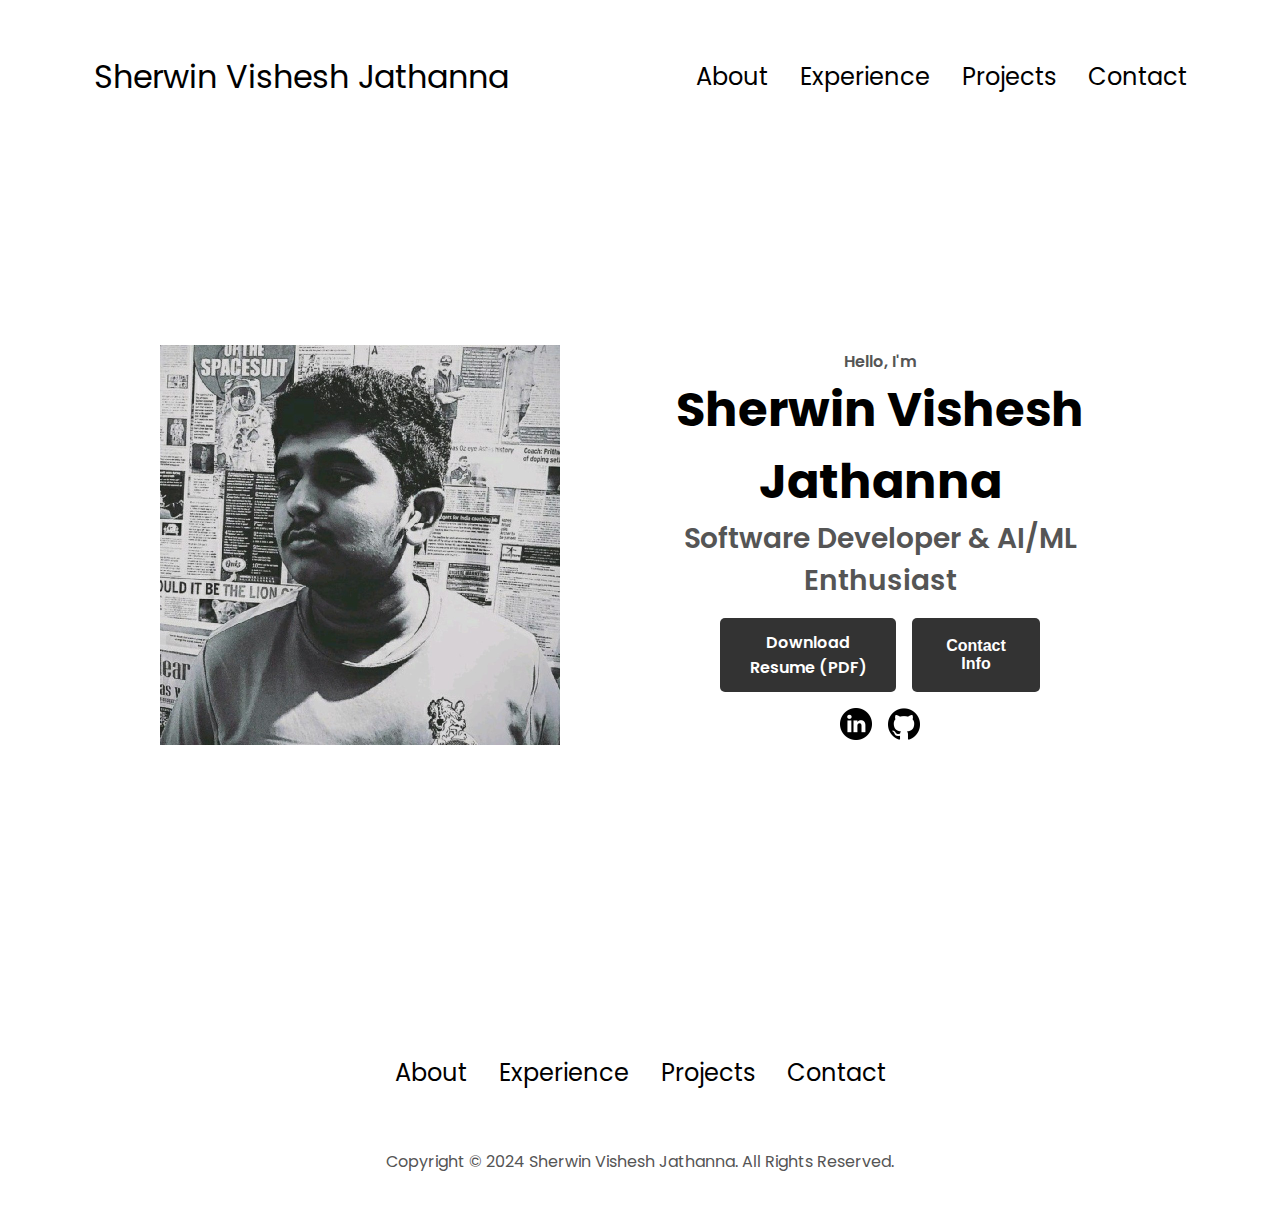
<file: index.html>
<!DOCTYPE html>
<html lang="en">
  <head>
    <meta charset="UTF-8" />
    <meta name="description" content="Sherwin Vishesh Jathanna's Portfolio" />
    <meta name="keywords" content="Sherwin Vishesh, Portfolio, AI, Software Development" />
    <meta name="author" content="Sherwin Vishesh Jathanna" />
    <meta name="viewport" content="width=device-width, initial-scale=1.0" />
    <title>My Portfolio - Sherwin Vishesh Jathanna</title>
    <link rel="stylesheet" href="style.css" />
  </head>
  <body>
    <!-- Header section for logo and navigation -->
    <header>
      <nav id="desktop-nav">
        <div class="logo">Sherwin Vishesh Jathanna</div>
        <div>
          <ul class="nav-links">
            <li><a href="about.html">About</a></li>
            <li><a href="experience.html">Experience</a></li>
            <li><a href="projects.html">Projects</a></li>
            <li><a href="contact.html">Contact</a></li>
          </ul>
        </div>
      </nav>
      <nav id="hamburger-nav">
        <div class="logo">Sherwin Vishesh Jathanna</div>
        <div class="hamburger-menu">
          <div class="hamburger-icon" onclick="toggleMenu()">
            <span></span>
            <span></span>
            <span></span>
          </div>
          <div class="menu-links">
            <li><a href="about.html" onclick="toggleMenu()">About</a></li>
            <li><a href="experience.html" onclick="toggleMenu()">Experience</a></li>
            <li><a href="projects.html" onclick="toggleMenu()">Projects</a></li>
            <li><a href="https://github.com/sherwinvishesh/Resume/blob/main/2025-Summer/Edits/Hackathon%20resume%202.pdf" target="_blank">Resume</a></li>
            <li><a href="contact.html" onclick="toggleMenu()">Contact</a></li>
          </div>
        </div>
      </nav>
    </header>

    <!-- Main content section for the home page -->
    <main>
      <section id="profile">
        <div class="section__pic-container">
          <img src="./assets/profile-pic.png" alt="Sherwin Vishesh Jathanna profile picture" />
        </div>
        <div class="section__text">
          <p class="section__text__p1">Hello, I'm</p>
          <h1 class="title">Sherwin Vishesh Jathanna</h1>
          <p class="section__text__p2">Software Developer & AI/ML Enthusiast</p>
          <div class="btn-container">
            <a href="https://github.com/sherwinvishesh/Resume/blob/main/2025-Summer/Edits/Hackathon%20resume%202.pdf" target="_blank" class="btn btn-color-2">Download Resume (PDF)</a>
          </button>
            <button class="btn btn-color-1" onclick="location.href='./contact.html'">
              Contact Info
            </button>
          </div>
          <div id="socials-container">
            <img src="./assets/linkedin.png" alt="LinkedIn profile" class="icon" onclick="location.href='https://linkedin.com/in/sherwinvishesh'" />
            <img src="./assets/github.png" alt="Github profile" class="icon" onclick="location.href='https://github.com/sherwinvishesh'" />
          </div>
        </div>
      </section>
    </main>

    <!-- Footer section -->
    <footer>
      <nav>
        <div class="nav-links-container">
          <ul class="nav-links">
            <li><a href="about.html">About</a></li>
            <li><a href="experience.html">Experience</a></li>
            <li><a href="projects.html">Projects</a></li>
            <li><a href="contact.html">Contact</a></li>
          </ul>
        </div>
      </nav>
      <p>Copyright &#169; 2024 Sherwin Vishesh Jathanna. All Rights Reserved.</p>
    </footer>

    <script src="script.js"></script>
  </body>
</html>
</file>
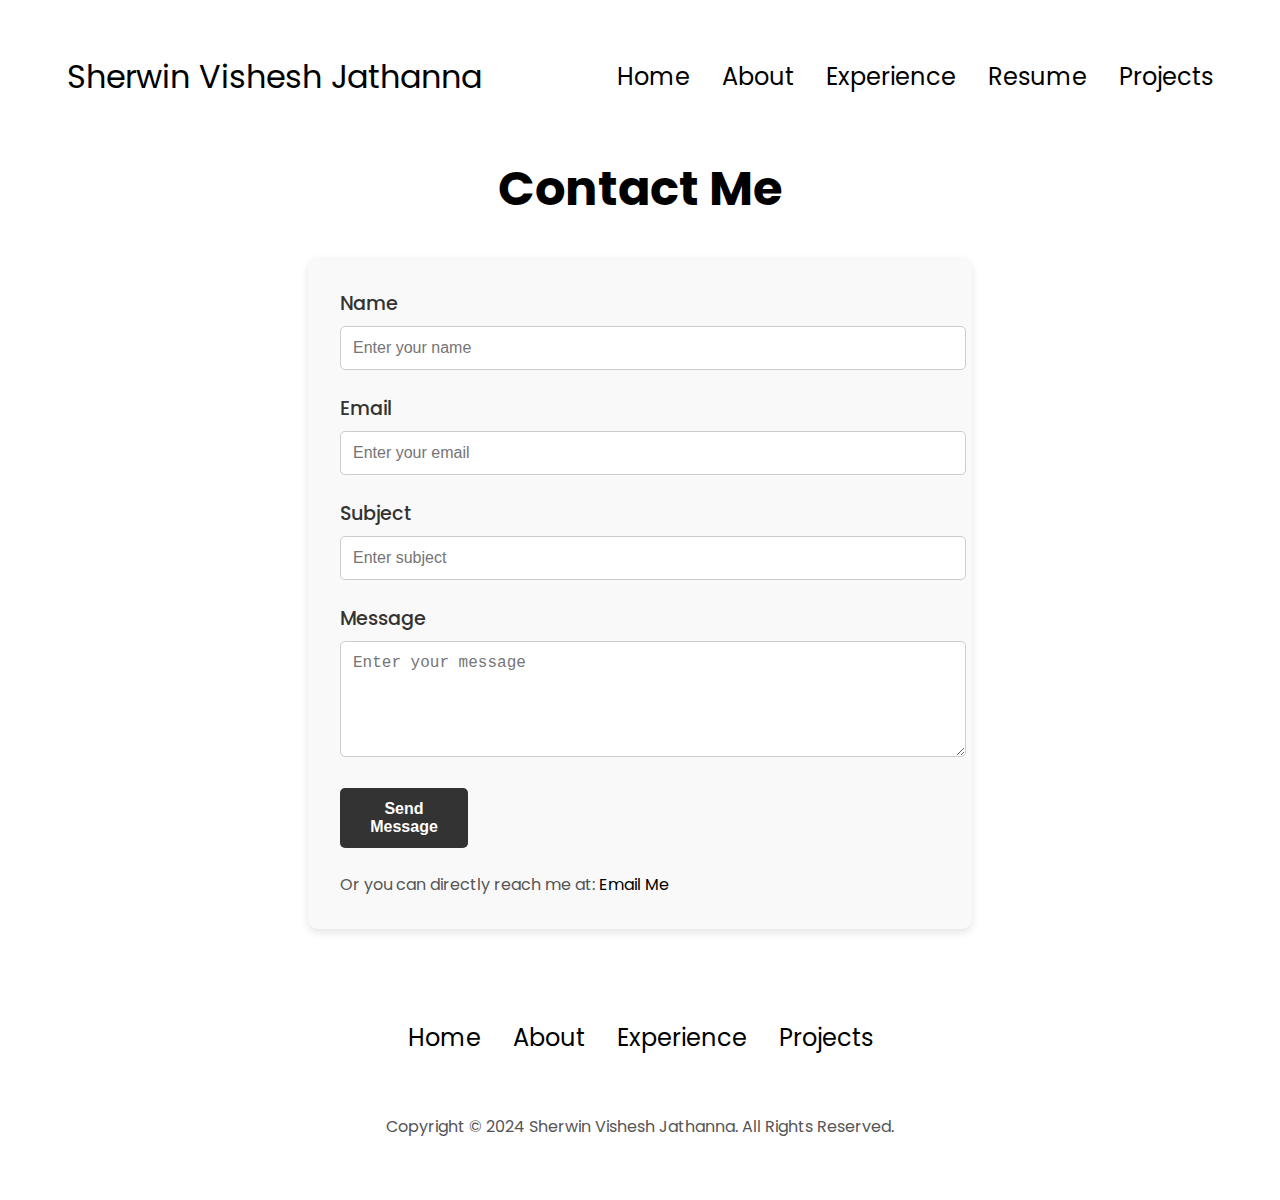
<file: contact.html>
<!DOCTYPE html>
<html lang="en">
  <head>
    <meta charset="UTF-8" />
    <meta name="description" content="Contact Sherwin Vishesh Jathanna" />
    <meta name="keywords" content="Sherwin Vishesh, Contact, AI, Software Development" />
    <meta name="author" content="Sherwin Vishesh Jathanna" />
    <meta name="viewport" content="width=device-width, initial-scale=1.0" />
    <title>Contact - Sherwin Vishesh Jathanna</title>
    <link rel="stylesheet" href="style.css" />
  </head>
  <body>

    <!-- Header section for logo and navigation -->
    <header>
      <nav id="desktop-nav">
        <div class="logo">Sherwin Vishesh Jathanna</div>
        <div>
          <ul class="nav-links">
            <li><a href="index.html">Home</a></li>
            <li><a href="about.html">About</a></li>
            <li><a href="experience.html">Experience</a></li>
            <li><a href="https://github.com/sherwinvishesh/Resume/blob/main/2025-Summer/Edits/Hackathon%20resume%202.pdf" target="_blank">Resume</a></li>
            <li><a href="projects.html">Projects</a></li>
          </ul>
        </div>
      </nav>
    </header>

    <!-- Main content section for the contact form -->
    <main id="contact">
      <h1 class="title">Contact Me</h1>
      <div class="form-container">
        <form id="contactForm">
          <div class="form-group">
            <label for="name">Name</label>
            <input type="text" id="name" name="name" placeholder="Enter your name" required />
          </div>
          <div class="form-group">
            <label for="email">Email</label>
            <input type="email" id="email" name="email" placeholder="Enter your email" required />
          </div>
          <div class="form-group">
            <label for="subject">Subject</label>
            <input type="text" id="subject" name="subject" placeholder="Enter subject" required />
          </div>
          <div class="form-group">
            <label for="message">Message</label>
            <textarea id="message" name="message" placeholder="Enter your message" rows="5" required></textarea>
          </div>
          <div class="form-group">
            <button type="submit" class="btn btn-color-1">Send Message</button>
          </div>
        </form>

        <div class="email-link">
          <p>Or you can directly reach me at: <a href="mailto:sherwin.vishesh2004@gmail.com" class="interactive-link">Email Me</a></p>
        </div>
        
        
        <div id="sentMessage" class="sent-message">
          <p>Your message has been sent! 🎉</p>
        </div>
      </div>
    </main>

    <!-- Footer section -->
    <footer>
      <nav>
        <div class="nav-links-container">
          <ul class="nav-links">
            <li><a href="index.html">Home</a></li>
            <li><a href="about.html">About</a></li>
            <li><a href="experience.html">Experience</a></li>
            <li><a href="projects.html">Projects</a></li>
          </ul>
        </div>
      </nav>
      <p>Copyright &#169; 2024 Sherwin Vishesh Jathanna. All Rights Reserved.</p>
    </footer>

    <script src="script.js"></script>
  </body>
</html>
</file>
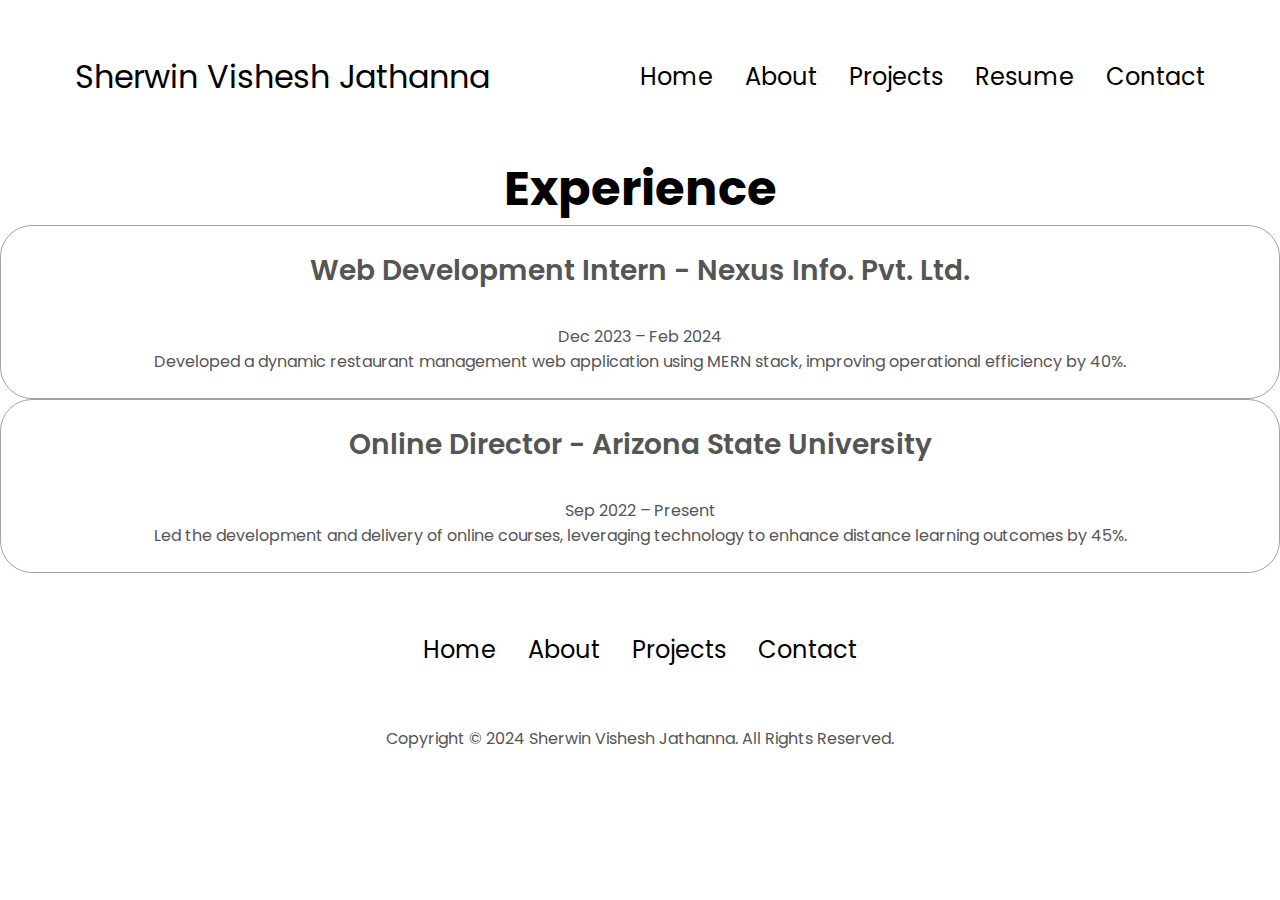
<file: experience.html>
<!DOCTYPE html>
<html lang="en">
  <head>
    <meta charset="UTF-8" />
    <meta name="description" content="Experience of Sherwin Vishesh Jathanna" />
    <meta name="keywords" content="Sherwin Vishesh, Experience, Web Development, AI, Education" />
    <meta name="author" content="Sherwin Vishesh Jathanna" />
    <meta name="viewport" content="width=device-width, initial-scale=1.0" />
    <title>Experience - Sherwin Vishesh Jathanna</title>
    <link rel="stylesheet" href="style.css" />
  </head>
  <body>

    <!-- Header section for logo and navigation -->
    <header>
      <nav id="desktop-nav">
        <div class="logo">Sherwin Vishesh Jathanna</div>
        <div>
          <ul class="nav-links">
            <li><a href="index.html">Home</a></li>
            <li><a href="about.html">About</a></li>
            <li><a href="projects.html">Projects</a></li>
            <li><a href="https://github.com/sherwinvishesh/Resume/blob/main/2025-Summer/Edits/Hackathon%20resume%202.pdf" target="_blank">Resume</a></li>
            <li><a href="contact.html">Contact</a></li>
          </ul>
        </div>
      </nav>
    </header>

    <!-- Main content section for the experience page -->
    <main id="experience">
      <h1 class="title">Experience</h1>
      <div class="experience-details-container">
        <div class="details-container">
          <h2 class="experience-sub-title">Web Development Intern - Nexus Info. Pvt. Ltd.</h2>
          <p>Dec 2023 – Feb 2024</p>
          <p>
            Developed a dynamic restaurant management web application using MERN stack, improving operational efficiency by 40%.
          </p>
        </div>
        <div class="details-container">
          <h2 class="experience-sub-title">Online Director - Arizona State University</h2>
          <p>Sep 2022 – Present</p>
          <p>
            Led the development and delivery of online courses, leveraging technology to enhance distance learning outcomes by 45%.
          </p>
        </div>
      </div>
    </main>

    <!-- Footer section -->
    <footer>
      <nav>
        <div class="nav-links-container">
          <ul class="nav-links">
            <li><a href="index.html">Home</a></li>
            <li><a href="about.html">About</a></li>
            <li><a href="projects.html">Projects</a></li>
            <li><a href="contact.html">Contact</a></li>
          </ul>
        </div>
      </nav>
      <p>Copyright &#169; 2024 Sherwin Vishesh Jathanna. All Rights Reserved.</p>
    </footer>

    <script src="script.js"></script>
  </body>
</html>
</file>
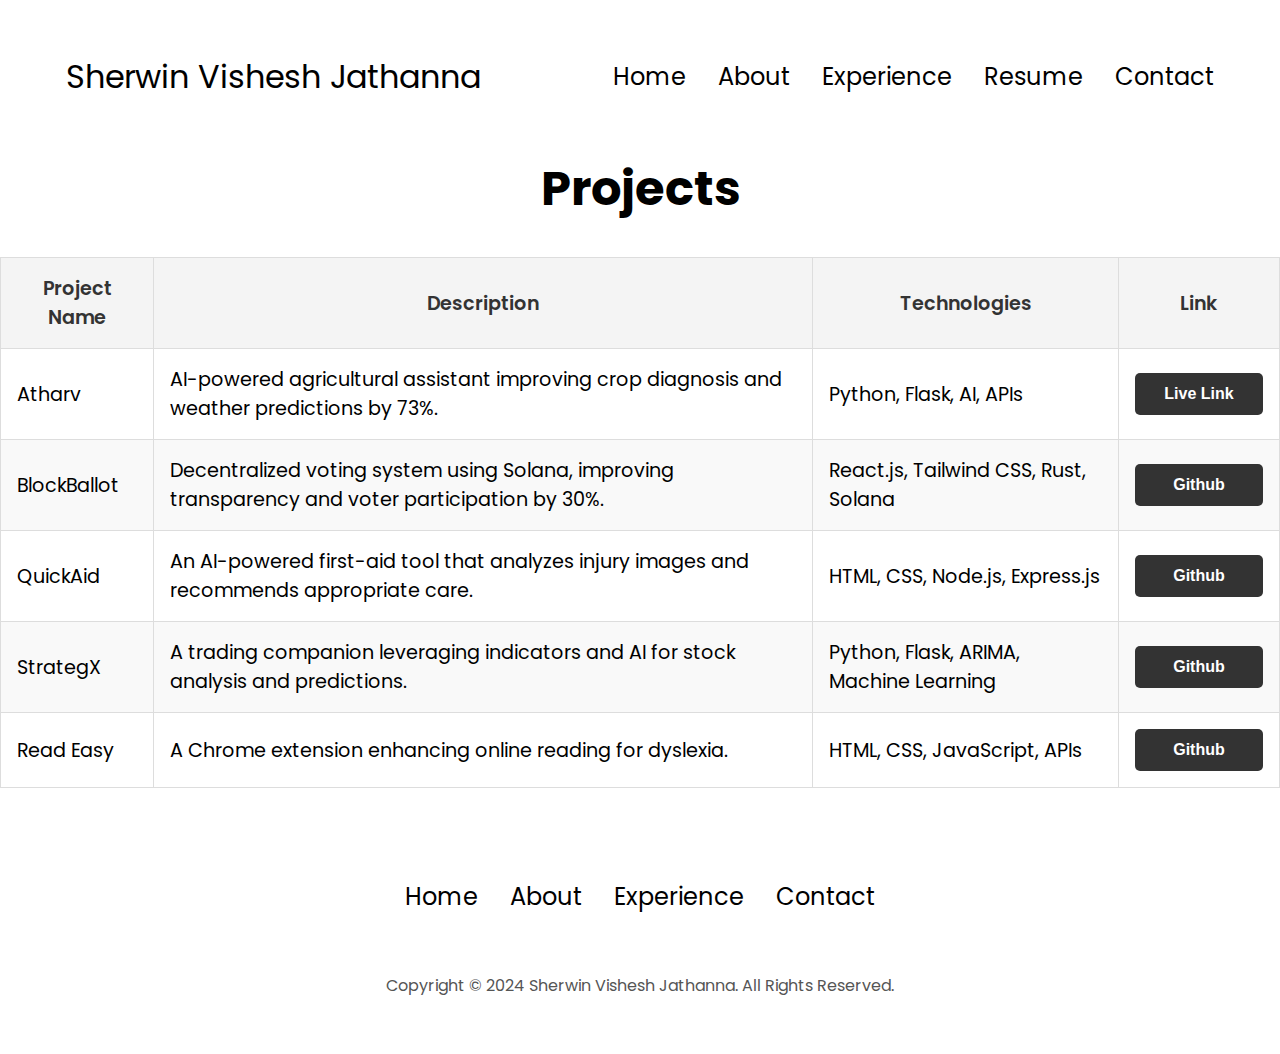
<file: projects.html>
<!DOCTYPE html>
<html lang="en">
  <head>
    <meta charset="UTF-8" />
    <meta name="description" content="Projects by Sherwin Vishesh Jathanna" />
    <meta name="keywords" content="Sherwin Vishesh, Projects, AI, Software Development" />
    <meta name="author" content="Sherwin Vishesh Jathanna" />
    <meta name="viewport" content="width=device-width, initial-scale=1.0" />
    <title>Projects - Sherwin Vishesh Jathanna</title>
    <link rel="stylesheet" href="style.css" />
  </head>
  <body>

    <!-- Header section for logo and navigation -->
    <header>
      <nav id="desktop-nav">
        <div class="logo">Sherwin Vishesh Jathanna</div>
        <div>
          <ul class="nav-links">
            <li><a href="index.html">Home</a></li>
            <li><a href="about.html">About</a></li>
            <li><a href="experience.html">Experience</a></li>
            <li><a href="https://github.com/sherwinvishesh/Resume/blob/main/2025-Summer/Edits/Hackathon%20resume%202.pdf" target="_blank">Resume</a></li>
            <li><a href="contact.html">Contact</a></li>
          </ul>
        </div>
      </nav>
    </header>

    <!-- Main content section for projects -->
    <main id="projects">
      <h1 class="title">Projects</h1>
      <table class="project-table">
        <thead>
          <tr>
            <th>Project Name</th>
            <th>Description</th>
            <th>Technologies</th>
            <th>Link</th>
          </tr>
        </thead>
        <tbody>
          <tr>
            <td>Atharv</td>
            <td>AI-powered agricultural assistant improving crop diagnosis and weather predictions by 73%.</td>
            <td>Python, Flask, AI, APIs</td>
            <td>
              <button class="btn btn-color-2 project-btn" onclick="location.href='https://atharv.pro'">
                Live Link
              </button>
            </td>
          </tr>
          <tr>
            <td>BlockBallot</td>
            <td>Decentralized voting system using Solana, improving transparency and voter participation by 30%.</td>
            <td>React.js, Tailwind CSS, Rust, Solana</td>
            <td>
              <button class="btn btn-color-2 project-btn" onclick="location.href='https://github.com/sherwinvishesh/BlockBallot'">
                Github
              </button>
            </td>
          </tr>
          <tr>
            <td>QuickAid</td>
            <td>An AI-powered first-aid tool that analyzes injury images and recommends appropriate care.</td>
            <td>HTML, CSS, Node.js, Express.js</td>
            <td>
              <button class="btn btn-color-2 project-btn" onclick="location.href='https://github.com/sherwinvishesh/QuickAid'">
                Github
              </button>
            </td>
          </tr>
          <tr>
            <td>StrategX</td>
            <td>A trading companion leveraging indicators and AI for stock analysis and predictions.</td>
            <td>Python, Flask, ARIMA, Machine Learning</td>
            <td>
              <button class="btn btn-color-2 project-btn" onclick="location.href='https://github.com/sherwinvishesh/StrategX'">
                Github
              </button>
            </td>
          </tr>
          <tr>
            <td>Read Easy</td>
            <td>A Chrome extension enhancing online reading for dyslexia.</td>
            <td>HTML, CSS, JavaScript, APIs</td>
            <td>
              <button class="btn btn-color-2 project-btn" onclick="location.href='https://github.com/sherwinvishesh/Read-Easy'">
                Github
              </button>
            </td>
          </tr>
        </tbody>
      </table>
    </main>

    <!-- Footer section -->
    <footer>
      <nav>
        <div class="nav-links-container">
          <ul class="nav-links">
            <li><a href="index.html">Home</a></li>
            <li><a href="about.html">About</a></li>
            <li><a href="experience.html">Experience</a></li>
            <li><a href="contact.html">Contact</a></li>
          </ul>
        </div>
      </nav>
      <p>Copyright &#169; 2024 Sherwin Vishesh Jathanna. All Rights Reserved.</p>
    </footer>

    <script src="script.js"></script>
  </body>
</html>
</file>
<file: style.css>
@import url("https://fonts.googleapis.com/css2?family=Poppins:wght@300;400;500;600&display=swap");

* {
  margin: 0;
  padding: 0;
}

body {
  font-family: "Poppins", sans-serif;
}

html {
  scroll-behavior: smooth;
}

p {
  color: rgb(85, 85, 85);
}


a,
.btn {
  transition: all 300ms ease;
}


nav,
.nav-links {
  display: flex;
}

nav {
  justify-content: space-around;
  align-items: center;
  height: 17vh;
}

.nav-links {
  gap: 2rem;
  list-style: none;
  font-size: 1.5rem;
}

a {
  color: black;
  text-decoration: none;
  text-decoration-color: white;
}

a:hover {
  color: grey;
  text-decoration: underline;
  text-underline-offset: 1rem;
  text-decoration-color: rgb(181, 181, 181);
}

.logo {
  font-size: 2rem;
}

.logo:hover {
  cursor: default;
}


#hamburger-nav {
  display: none;
}

.hamburger-menu {
  position: relative;
  display: inline-block;
}

.hamburger-icon {
  display: flex;
  flex-direction: column;
  justify-content: space-between;
  height: 24px;
  width: 30px;
  cursor: pointer;
}

.hamburger-icon span {
  width: 100%;
  height: 2px;
  background-color: black;
  transition: all 0.3 ease-in-out;
}

.menu-links {
  position: absolute;
  top: 100%;
  right: 0;
  background-color: white;
  width: fit-content;
  max-height: 0;
  overflow: hidden;
  transition: all 0.3 ease-in-out;
}

.menu-links a {
  display: block;
  padding: 10px;
  text-align: center;
  font-size: 1.5rem;
  color: black;
  text-decoration: none;
  transition: all 0.3 ease-in-out;
}

.menu-links li {
  list-style: none;
}

.menu-links.open {
  max-height: 300px;
}

.hamburger-icon.open span:first-child {
  transform: rotate(45deg) translate(10px, 5px);
}

.hamburger-icon.open span:nth-child(2) {
  opacity: 0;
}

.hamburger-icon.open span:last-child {
  transform: rotate(-45deg) translate(10px, -5px);
}

.hamburger-icon span:first-child {
  transform: none;
}

.hamburger-icon span:first-child {
  opacity: 1;
}

.hamburger-icon span:first-child {
  transform: none;
}

/* SECTIONS */

section {
  padding-top: 4vh;
  height: 96vh;
  margin: 0 10rem;
  box-sizing: border-box;
  min-height: fit-content;
}

.section-container {
  display: flex;
}

/* PROFILE SECTION */

#profile {
  display: flex;
  justify-content: center;
  gap: 5rem;
  height: 80vh;
}

.section__pic-container {
  display: flex;
  height: 400px;
  width: 400px;
  margin: auto 0;
}

.section__text {
  align-self: center;
  text-align: center;
}

.section__text p {
  font-weight: 600;
}

.section__text__p1 {
  text-align: center;
}

.section__text__p2 {
  font-size: 1.75rem;
  margin-bottom: 1rem;
}

.title {
  font-size: 3rem;
  text-align: center;
}

#socials-container {
  display: flex;
  justify-content: center;
  margin-top: 1rem;
  gap: 1rem;
}

/* ICONS */

.icon {
  cursor: pointer;
  height: 2rem;
}

/* BUTTONS */

.btn-container {
  display: flex;
  justify-content: center;
  gap: 1rem;
}

.btn {
  font-weight: 600;
  transition: all 300ms ease;
  padding: 1rem;
  width: 8rem;
  border-radius: 2rem;
}

.btn-color-1,
.btn-color-2 {
  border: rgb(53, 53, 53) 0.1rem solid;
}

.btn-color-1:hover,
.btn-color-2:hover {
  cursor: pointer;
}

.btn-color-1,
.btn-color-2:hover {
  background: rgb(53, 53, 53);
  color: white;
}

.btn-color-1:hover {
  background: rgb(0, 0, 0);
}

.btn-color-2 {
  background: none;
}

.btn-color-2:hover {
  border: rgb(255, 255, 255) 0.1rem solid;
}

.btn-container {
  gap: 1rem;
}

/* ABOUT SECTION */

#about {
  position: relative;
}

.about-containers {
  gap: 2rem;
  margin-bottom: 2rem;
  margin-top: 2rem;
}

.about-details-container {
  justify-content: center;
  flex-direction: column;
}

.about-containers,
.about-details-container {
  display: flex;
}

.about-pic {
  border-radius: 2rem;
}

.arrow {
  position: absolute;
  right: -5rem;
  bottom: 2.5rem;
}

.details-container {
  padding: 1.5rem;
  flex: 1;
  background: white;
  border-radius: 2rem;
  border: rgb(53, 53, 53) 0.1rem solid;
  border-color: rgb(163, 163, 163);
  text-align: center;
}

.section-container {
  gap: 4rem;
  height: 80%;
}

.section__pic-container {
  height: 400px;
  width: 400px;
  margin: auto 0;
}

/* EXPERIENCE SECTION */

#experience {
  position: relative;
}

.experience-sub-title {
  color: rgb(85, 85, 85);
  font-weight: 600;
  font-size: 1.75rem;
  margin-bottom: 2rem;
}

.experience-details-container {
  display: flex;
  justify-content: center;
  flex-direction: column;
}

.article-container {
  display: flex;
  text-align: initial;
  flex-wrap: wrap;
  flex-direction: row;
  gap: 2.5rem;
  justify-content: space-around;
}

article {
  display: flex;
  width: 10rem;
  justify-content: space-around;
  gap: 0.5rem;
}

article .icon {
  cursor: default;
}

/* PROJECTS SECTION */

#projects {
  position: relative;
}

.project-table {
  width: 100%;
  border-collapse: collapse;
  margin: 2rem 0;
  font-size: 1.2rem;
  text-align: left;
}

.project-table th,
.project-table td {
  padding: 1rem;
  border: 1px solid #ddd;
}

.project-table th {
  background-color: #f4f4f4;
  color: #333;
  font-weight: 600;
  text-align: center;
}

.project-table tr:nth-child(even) {
  background-color: #f9f9f9;
}

.project-table tr:hover {
  background-color: #f1f1f1;
}

.project-table td {
  vertical-align: middle;
}

.project-btn {
  color: black;
  border: none;
  background-color: #f4f4f4;
  padding: 0.5rem 1rem;
  cursor: pointer;
  transition: background-color 0.3s ease;
}

.project-btn:hover {
  background-color: #e0e0e0;
}


/* FOOTER SECTION */

footer {
  height: 26vh;
  margin: 0 1rem;
}

footer p {
  text-align: center;
}


@media screen and (max-width: 1400px) {
  #profile {
    height: 83vh;
    margin-bottom: 6rem;
  }
  .about-containers {
    flex-wrap: wrap;
  }
  #contact,
  #projects {
    height: fit-content;
  }
}

@media screen and (max-width: 1200px) {
  #desktop-nav {
    display: none;
  }
  #hamburger-nav {
    display: flex;
  }
  #experience,
  .experience-details-container {
    margin-top: 2rem;
  }
  #profile,
  .section-container {
    display: block;
  }
  .arrow {
    display: none;
  }
  section,
  .section-container {
    height: fit-content;
  }
  section {
    margin: 0 5%;
  }
  .section__pic-container {
    width: 275px;
    height: 275px;
    margin: 0 auto 2rem;
  }
  .about-containers {
    margin-top: 0;
  }
}

@media screen and (max-width: 600px) {
  #contact,
  footer {
    height: 40vh;
  }
  #profile {
    height: 83vh;
    margin-bottom: 0;
  }
  article {
    font-size: 1rem;
  }
  footer nav {
    height: fit-content;
    margin-bottom: 2rem;
  }
  .about-containers,
  .contact-info-upper-container,
  .btn-container {
    flex-wrap: wrap;
  }
  .contact-info-container {
    margin: 0;
  }
  .contact-info-container p,
  .nav-links li a {
    font-size: 1rem;
  }
  .experience-sub-title {
    font-size: 1.25rem;
  }
  .logo {
    font-size: 1.5rem;
  }
  .nav-links {
    flex-direction: column;
    gap: 0.5rem;
    text-align: center;
  }
  .section__pic-container {
    width: auto;
    height: 46vw;
    justify-content: center;
  }
  .section__text__p2 {
    font-size: 1.25rem;
  }
  .title {
    font-size: 2rem;
  }
  .text-container {
    text-align: justify;
  }
}

/* CONTACT FORM */

.form-container {
  max-width: 600px;
  margin: 2rem auto;
  padding: 2rem;
  background: #f9f9f9;
  border-radius: 10px;
  box-shadow: 0 4px 8px rgba(0, 0, 0, 0.1);
}

.form-group {
  margin-bottom: 1.5rem;
}

label {
  display: block;
  margin-bottom: 0.5rem;
  font-size: 1.2rem;
  font-weight: 500;
  color: #333;
}

input[type="text"],
input[type="email"],
textarea {
  width: 100%;
  padding: 0.75rem;
  border: 1px solid #ccc;
  border-radius: 5px;
  font-size: 1rem;
}

input[type="text"]:focus,
input[type="email"]:focus,
textarea:focus {
  outline: none;
  border-color: #333;
}

textarea {
  resize: vertical;
}

.btn {
  padding: 0.75rem 1.5rem;
  border: none;
  background-color: #333;
  color: white;
  border-radius: 5px;
  font-size: 1rem;
  cursor: pointer;
  transition: background-color 0.3s ease;
}

.btn:hover {
  background-color: #555;
}

.sent-message {
  display: none;
  margin-top: 1rem;
  padding: 1rem;
  background-color: #e7f9e7;
  color: #2d7d2d;
  text-align: center;
  border: 2px solid #2d7d2d;
  border-radius: 5px;
  font-size: 1.2rem;
  animation: fadeIn 0.5s ease-in-out;
}

@keyframes fadeIn {
  from {
    opacity: 0;
  }
  to {
    opacity: 1;
  }
}


/* Music Box Section */
.music-box {
  margin-top: 2rem;
  padding: 1.5rem;
  background-color: #f9f9f9;
  border: 2px solid #e0e0e0;
  border-radius: 10px;
  box-shadow: 0px 4px 8px rgba(0, 0, 0, 0.1);
}

.music-box h2 {
  margin-bottom: 1rem;
  color: #333;
  font-size: 1.5rem;
  text-align: center;
}

.music-box p {
  font-size: 1.1rem;
  color: #666;
  text-align: center;
}

.video-container {
  display: flex;
  justify-content: center;
  margin-top: 1.5rem;

  /* Interactive Email Link */
.email-link {
  margin-top: 1.5rem;
  text-align: center;
}

.interactive-link {
  color: #333;
  font-weight: 600;
  text-decoration: none;
  border-bottom: 2px solid transparent;
  transition: all 0.3s ease;
}

.interactive-link:hover {
  color: #007BFF;
  border-bottom: 2px solid #007BFF;
  transform: scale(1.05);
  transition: all 0.3s ease;
}

}
</file>
